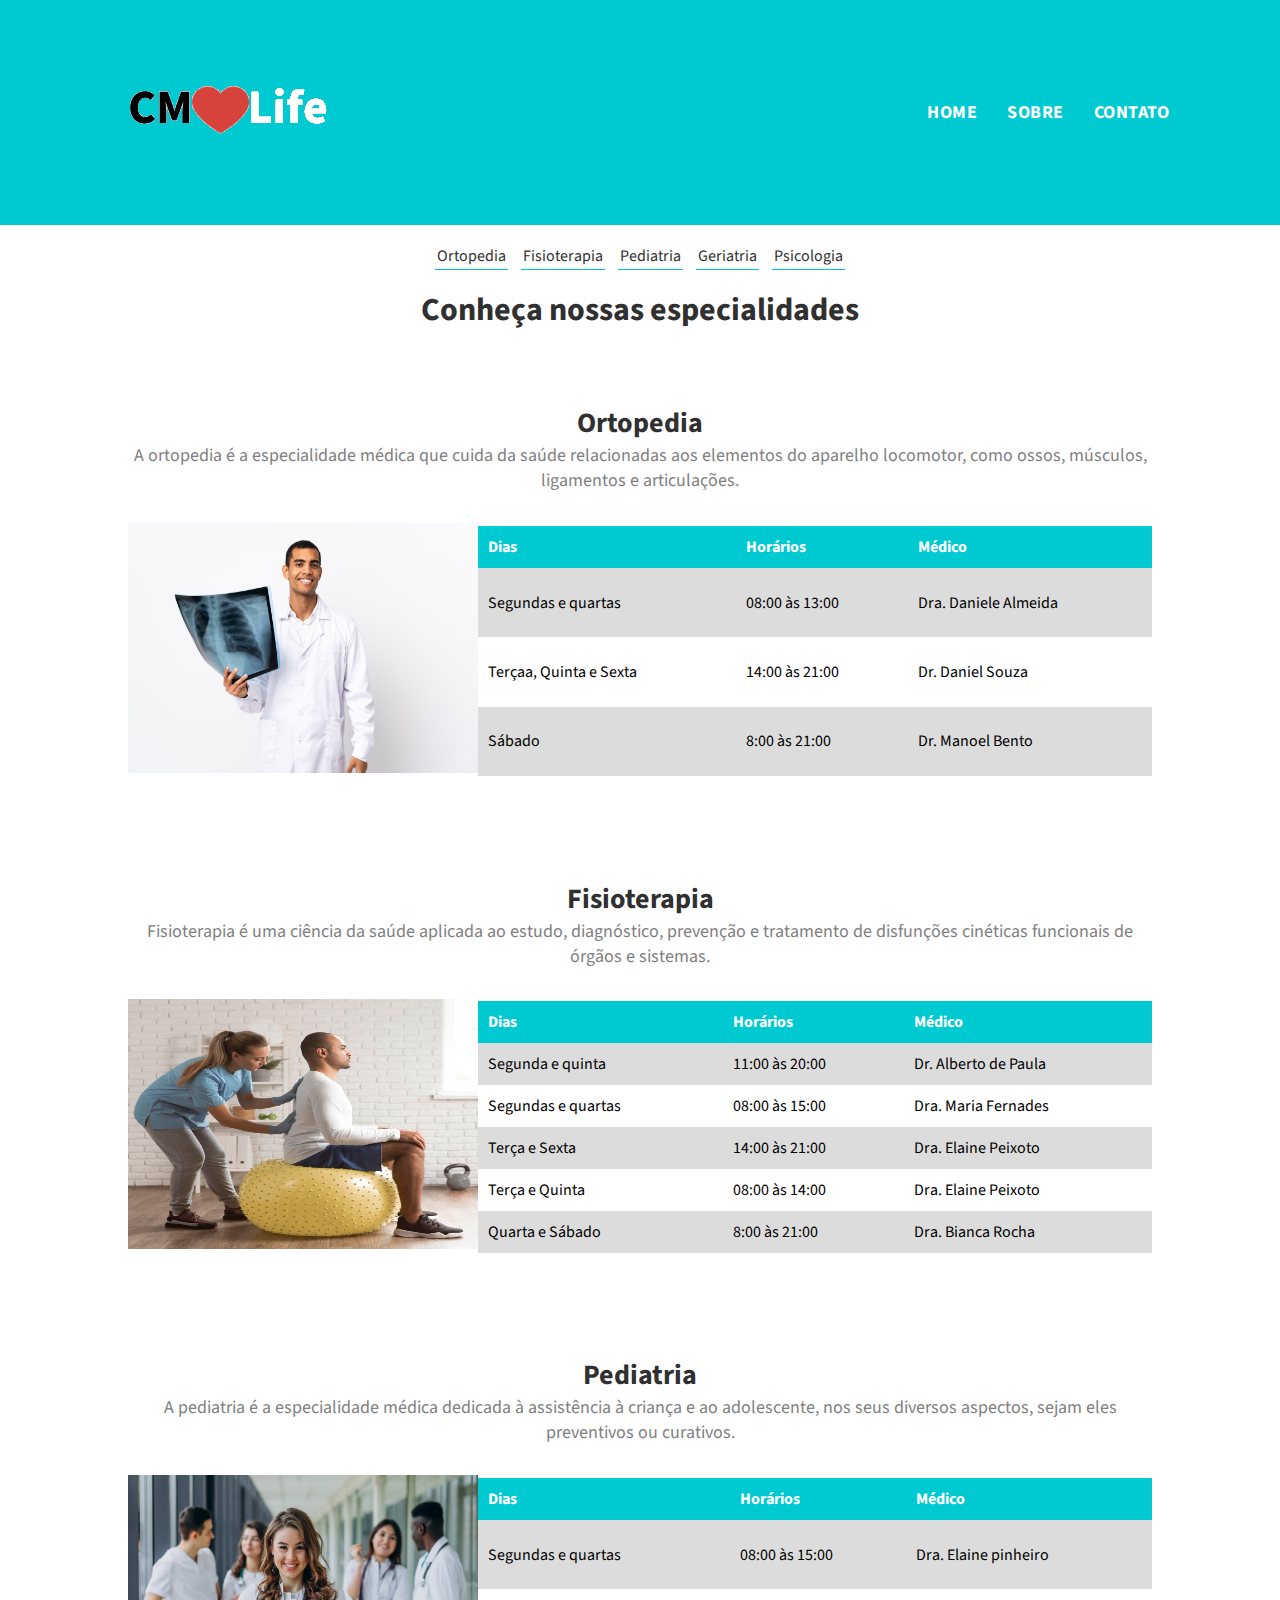
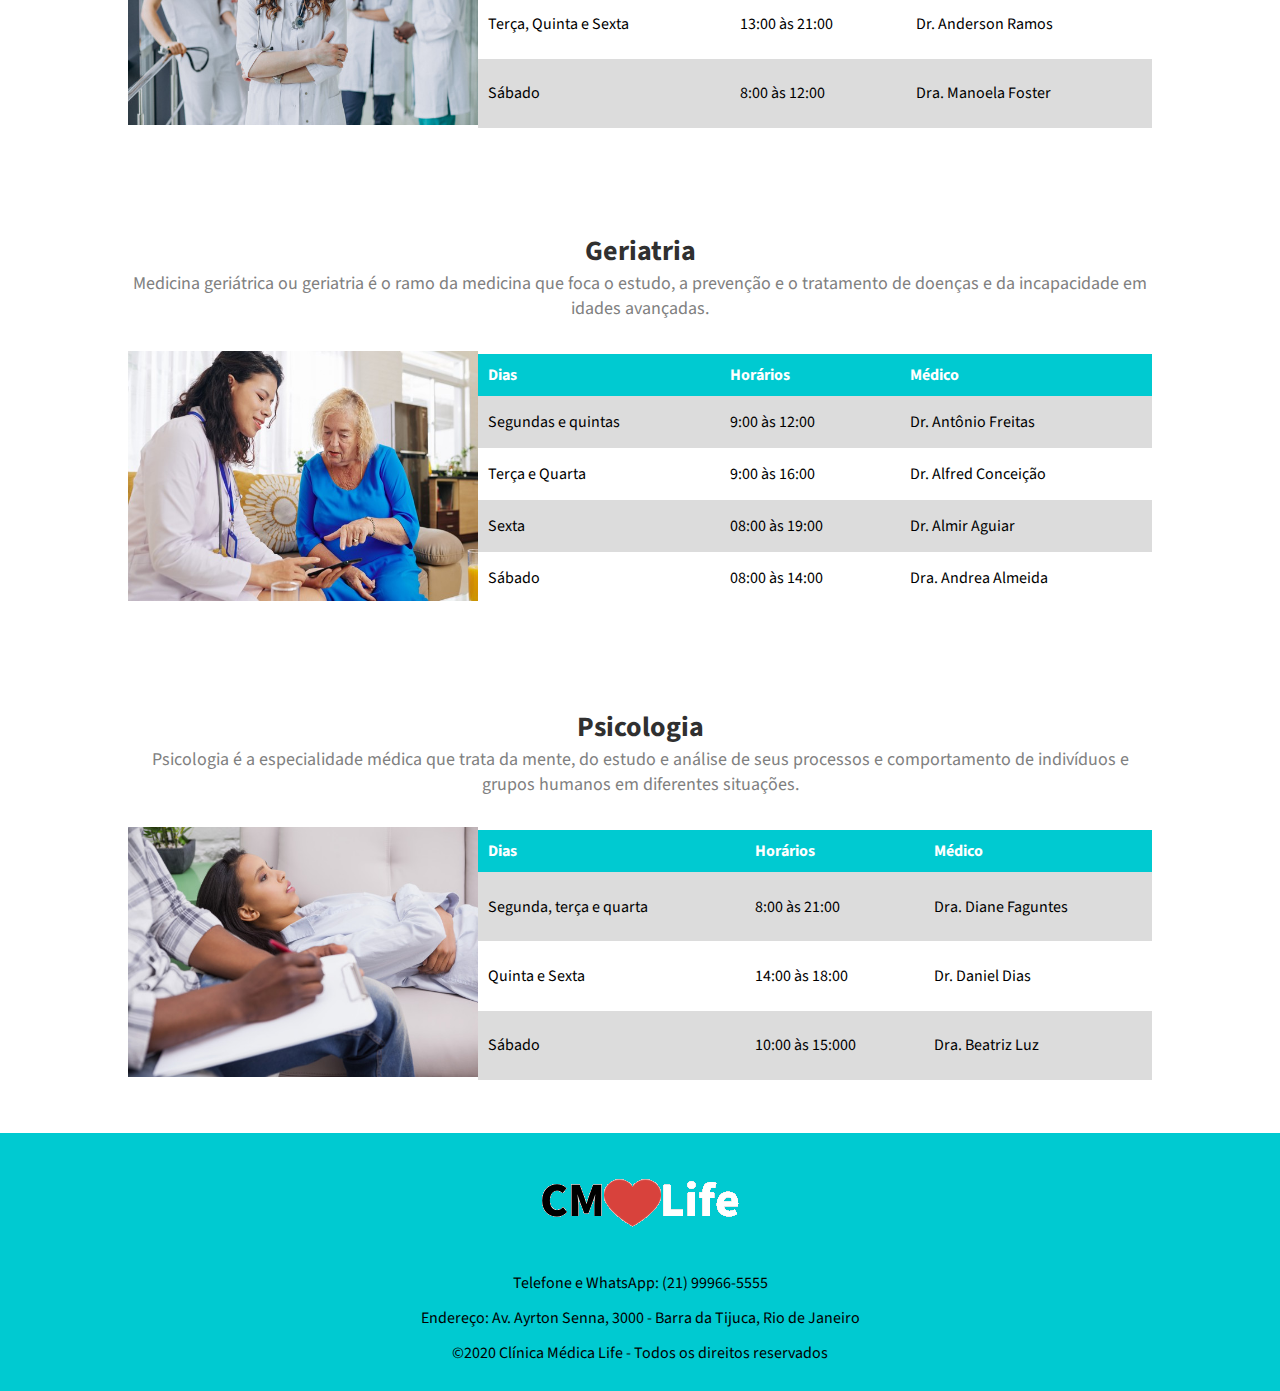
<file: horarios.html>
<!DOCTYPE html>
<html lang="pt-br">
<head>
    <meta charset="UTF-8">
    <meta name="viewport" content="width=device-width, initial-scale=1.0">
    <link rel="stylesheet" href="https://fonts.googleapis.com/css2?family=Source+Sans+Pro:ital,wght@0,200;0,300;0,400;0,600;0,700;0,900;1,200;1,300;1,400;1,600;1,700;1,900&display=swap">
    <link rel="stylesheet" href="horarios.css"> 
    <title>Clinica CM Life</title>
</head>
<body>

<!--Topo da página-->    
    <header>
        <div class="topo largura">
            <div>
                <figure><img src="assets/logo.png" alt="logo">
                </figure>
            </div>

            <nav>
                <a href="index.html">HOME</a>
                <a href="#sobre">SOBRE</a>
                <a href="#contato">CONTATO</a>
            </nav>
        </div>
    </header>

<!--conteudo da página-->      
    <main>
        <section class="info-topo largura">
            <a href="#ortopedia">Ortopedia</a>
            <a href="#fisioterapia">Fisioterapia</a>
            <a href="#pediatria">Pediatria</a>
            <a href="#geriatria">Geriatria</a>
            <a href="#psicologia">Psicologia</a>
            <h1>Conheça nossas especialidades</h1>
        </section>

        <section id="ortopedia" class="info-especialidades largura">
            <div>
                <h2>Ortopedia</h2>
                <p>A ortopedia é a especialidade médica que cuida da saúde relacionadas aos elementos do aparelho locomotor, como ossos, músculos, ligamentos e articulações.
                </p>
            </div>
            <div>
                <figure><img src="assets/ortopedia.png" alt=""></figure>
                <table>
                    <thead>
                        <tr>
                            <th>Dias</th>
                            <th>Horários</th>
                            <th>Médico</th>
                        </tr>
                    </thead>
                    <tbody>
                        <tr>
                            <td>Segundas e quartas</td>
                            <td>08:00 às 13:00</td>
                            <td>Dra. Daniele Almeida</td>
                        </tr>
                        <tr>
                            <td>Terçaa, Quinta e Sexta</td>
                            <td>14:00 às 21:00</td>
                            <td>Dr. Daniel Souza</td>
                        </tr>
                        <tr>
                            <td>Sábado</td>
                            <td>8:00 às 21:00</td>
                            <td>Dr. Manoel Bento</td>
                        </tr>
                    </tbody>
                </table>
            </div>
        </section>

        <section id="fisioterapia" class="info-especialidades largura">
            <div>
                <h2>Fisioterapia</h2>
                <p>Fisioterapia é uma ciência da saúde aplicada ao estudo, diagnóstico, prevenção e tratamento de disfunções cinéticas funcionais de órgãos e sistemas.
                </p>
            </div>
            <div>
                <figure><img src="assets/fisioterapia.png" alt=""></figure>
                <table>
                    <thead>
                        <tr>
                            <th>Dias</th>
                            <th>Horários</th>
                            <th>Médico</th>
                        </tr>
                    </thead>
                    <tbody>
                        <tr>
                            <td>Segunda e quinta</td>
                            <td>11:00 às 20:00</td>
                            <td>Dr. Alberto de Paula</td>
                        </tr>
                        <tr>
                            <td>Segundas e quartas</td>
                            <td>08:00 às 15:00</td>
                            <td>Dra. Maria Fernades</td>
                        </tr>
                        <tr>
                            <td>Terça e Sexta</td>
                            <td>14:00 às 21:00</td>
                            <td>Dra. Elaine Peixoto</td>
                        </tr>
                        <tr>
                            <td>Terça e Quinta</td>
                            <td>08:00 às 14:00</td>
                            <td>Dra. Elaine Peixoto</td>
                        </tr>
                        <tr>
                            <td>Quarta e Sábado</td>
                            <td>8:00 às 21:00</td>
                            <td>Dra. Bianca Rocha</td>
                        </tr>
                    </tbody>
                </table>
            </div>
        </section>

        <section id="pediatria" class="info-especialidades largura">
            <div>
                <h2>Pediatria</h2>
                <p>A pediatria é a especialidade médica dedicada à assistência à criança e ao adolescente, nos seus diversos aspectos, sejam eles preventivos ou curativos.
                </p>
            </div>
            <div>
                <figure><img src="assets/pediatra2.png" alt=""></figure>
                <table>
                    <thead>
                        <tr>
                            <th>Dias</th>
                            <th>Horários</th>
                            <th>Médico</th>
                        </tr>
                    </thead>
                    <tbody>
                        <tr>
                            <td>Segundas e quartas</td>
                            <td>08:00 às 15:00</td>
                            <td>Dra. Elaine pinheiro</td>
                        </tr>
                        <tr>
                            <td>Terça, Quinta e Sexta</td>
                            <td>13:00 às 21:00</td>
                            <td>Dr. Anderson Ramos</td>
                        </tr>
                        <tr>
                            <td>Sábado</td>
                            <td>8:00 às 12:00</td>
                            <td>Dra. Manoela Foster</td>
                        </tr>
                    </tbody>
                </table>
            </div>
        </section>

        <section id="geriatria" class="info-especialidades largura">
            <div>
                <h2>Geriatria</h2>
                <p>Medicina geriátrica ou geriatria é o ramo da medicina que foca o estudo, a prevenção e o tratamento de doenças e da incapacidade em idades avançadas.
                </p>
            </div>
            <div>
                <figure><img src="assets/geriatra.png" alt=""></figure>
                <table>
                    <thead>
                        <tr>
                            <th>Dias</th>
                            <th>Horários</th>
                            <th>Médico</th>
                        </tr>
                    </thead>
                    <tbody>
                        <tr>
                            <td>Segundas e quintas</td>
                            <td>9:00 às 12:00</td>
                            <td>Dr. Antônio Freitas</td>
                        </tr>
                        <tr>
                            <td>Terça e Quarta</td>
                            <td>9:00 às 16:00</td>
                            <td>Dr. Alfred Conceição</td>
                        </tr>
                        <tr>
                            <td>Sexta</td>
                            <td>08:00 às 19:00</td>
                            <td>Dr. Almir Aguiar</td>
                        </tr>
                        <tr>
                            <td>Sábado</td>
                            <td>08:00 às 14:00</td>
                            <td>Dra. Andrea Almeida</td>
                        </tr>
                    </tbody>
                </table>
            </div>
        </section>

        <section id="psicologia" class="info-especialidades largura">
            <div>
                <h2>Psicologia</h2>
                <p>Psicologia é a especialidade médica que trata da mente, do estudo e análise de seus processos e comportamento de indivíduos e grupos humanos em diferentes situações.
                </p>
            </div>
            <div>
                <figure><img src="assets/psicologo.png" alt=""></figure>
                <table>
                    <thead>
                        <tr>
                            <th>Dias</th>
                            <th>Horários</th>
                            <th>Médico</th>
                        </tr>
                    </thead>
                    <tbody>
                        <tr>
                            <td>Segunda, terça e quarta</td>
                            <td>8:00 às 21:00</td>
                            <td>Dra. Diane Faguntes</td>
                        </tr>
                        <tr>
                            <td>Quinta e Sexta</td>
                            <td>14:00 às 18:00</td>
                            <td>Dr. Daniel Dias</td>
                        </tr>
                        <tr>
                            <td>Sábado</td>
                            <td>10:00 às 15:000</td>
                            <td>Dra. Beatriz Luz</td>
                        </tr>
                    </tbody>
                </table>
            </div>
        </section>
        
        
    </main>

<!--rodapé da página-->
    <footer>
        <figure><img src="assets/logo.png" alt=""></figure>
        <p>Telefone e WhatsApp: (21) 99966-5555</p>
        <p>Endereço: Av. Ayrton Senna, 3000 - Barra da Tijuca, Rio de Janeiro</p>
        <p>&copy;2020 Clínica Médica Life - Todos os direitos reservados</p>
    </footer>
   
</body>
</html>
</file>
<file: horarios.css>
/*Config Gerais*/
*{
    margin: 0;
    padding: 0;
    box-sizing: border-box;
}

.largura{
    max-width: 1024px;
}

body{
    font-family: 'Source Sans Pro', sans-serif;
}

/*Configurações do site mobile first*/

    /*Topo da pagina*/
    header{
        background-color: #00cad1;
        
        text-align: center;

        height: 25vh;
    }

    header div, nav{
        margin: auto;
    }

    header nav{
        border-top: 1px solid rgb(194, 194, 194);

        display: flex;
        flex-direction: row;
        justify-content: space-evenly;
        align-items: center;
        
        padding: 5px 0;
        width: 240px;
    }

    header nav a{
        text-decoration: none;
        color: white;
        font-weight: bold;
        font-size: 12px;
        
        letter-spacing: 0.5px;
    }

    /*Configurações do conteudo principal*/

    main{
        display: flex;
        flex-direction: column;
        align-items: center;
        justify-content: space-around;
    }

    section{
        margin: 20px 0;
    }

    .info-topo{
        text-align: center;

    }

    .info-topo h1{
        color: rgb(48, 48, 48);

        margin-top: 20px;
    }

    .info-topo a{
        text-decoration: none;

        color: rgb(48, 48, 48);
        padding: 2px;
        margin: 5px;
        border-bottom: 1px solid #00cad1 ;
    }

    .info-especialidades div:first-child{
        text-align: center;
    }

    .info-especialidades div:first-child h2{
        color: rgb(48, 48, 48);
        font-size: 28px;
    }

    .info-especialidades div:first-child p{
        color: gray;
        font-size: 18px;
    }
    
    .info-especialidades div{
        margin: 30px 0;
    }

    .info-especialidades div:last-child{
        display: flex;
        justify-content: center;
        align-items: center;

    }

    .info-especialidades div:last-child img{
        height: 250px;
        width: 350px;
    }
   
    .info-especialidades div:last-child table{
        height: 250px;
        width: 100%;
        text-align: left;
        border-spacing: 0;
    }
    
    .info-especialidades div:last-child table thead{
        background-color: #00cad1;
    }

    .info-especialidades div:last-child table th{
        color: white;
        background-color: #00cad1;
        padding: 10px;
    }

    .info-especialidades div:last-child table th, table td{
        padding: 10px;
    }

    .info-especialidades div:last-child tbody tr:nth-child(odd){
        background-color: gray;
    }

    .info-especialidades div:last-child tbody tr:nth-child(odd){
        background-color: gainsboro;
    }

    /*Rodapé da pagina*/

    footer{
        background-color: #00cad1;
        line-height: 35px;
        text-align: center;

        padding: 20px;
    }

@media only screen and (max-width: 719px){    
    body p{
        margin: 0 10px;
    }
    .info-especialidades figure img{
        display: none;
    }

    .info-especialidades table{
        margin: 20px;
    }

    .topo nav a{
        padding: 5px;
        margin-top: 5px; 
    }

    
}

/*Configurações do site para telas maiores*/

    @media only screen and (min-width: 720px) {
        .topo{
            display: flex;
            justify-content: space-between;
            align-items: center;

            margin: auto;
            height: 100%;
        }

        .topo div, nav{
            margin: auto 0;
        }

        .topo nav{
            display: flex;
            align-items: center;
            justify-content: space-between;

            border: none;
        }

        .topo nav a{
            font-size: 18px;
            padding: 5px;
            margin: 0 10px;
        }
    }
</file>
